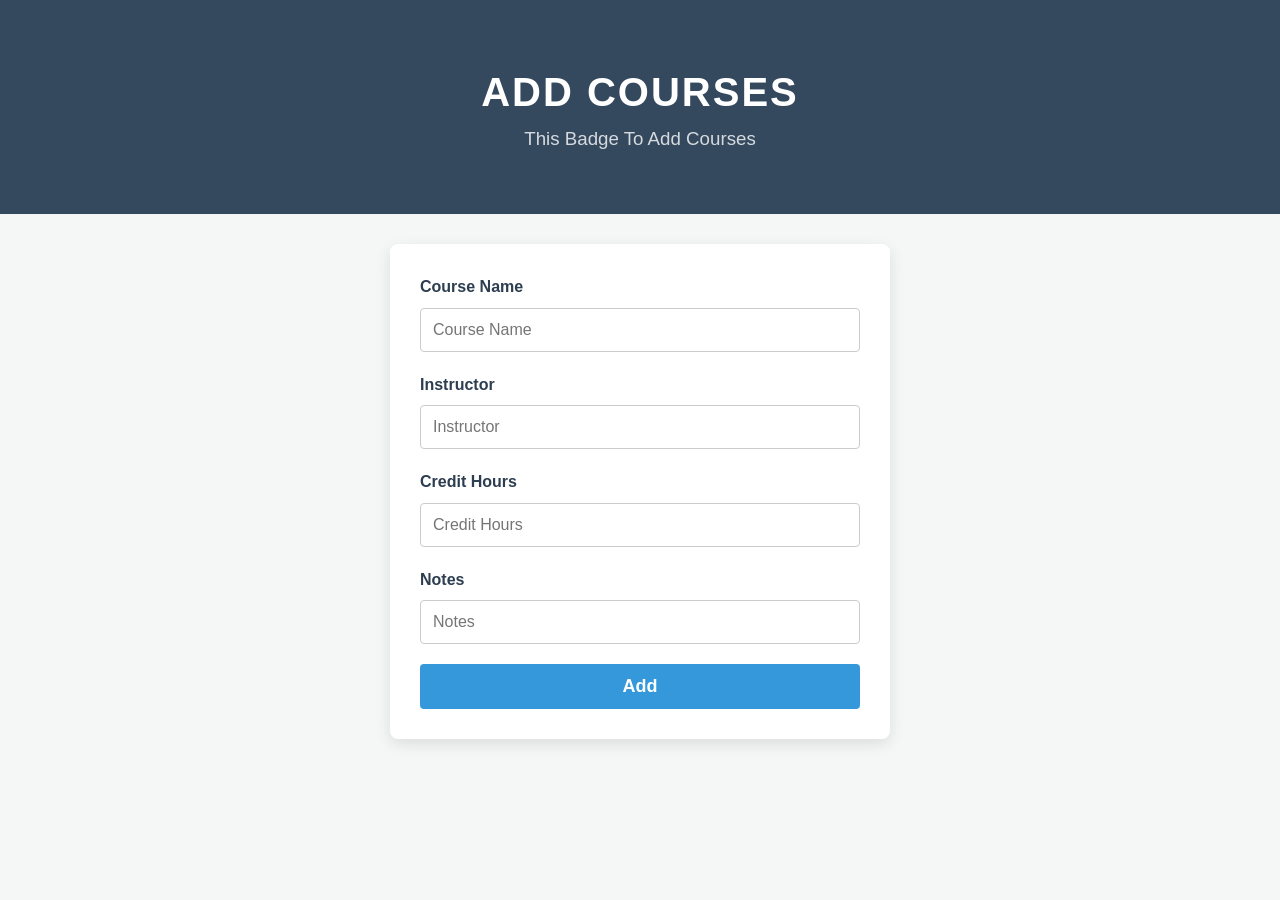
<file: add.html>
<!doctype html>
<html>
    <head>
        <meta charset="utf-8" />
        <meta name="viewport" content="width=device-width,initial-scale=1.0" />
        <title>Add courses</title>
        <link rel="stylesheet" href="add.css" />
    </head>
    <body>
        <div class="form-main">
            <h1>Add Courses</h1>
            <h3>This Badge To Add Courses</h3>
        </div>
        <form>
            <div class="local">
                <label>Course Name</label>
                <input type="text" required placeholder="Course Name" />

                <br />

                <label>Instructor</label>
                <input type="text" required placeholder="Instructor" />

                <br />

                <label>Credit Hours </label>
                <input type="text" required placeholder="Credit Hours" />

                <br />

                <label>Notes</label>
                <input type="text" placeholder="Notes" />
            </div>

            <br />
            <div class="save">
                <input type="submit" value="Add" />
            </div>
        </form>
    </body>
</html>
</file>
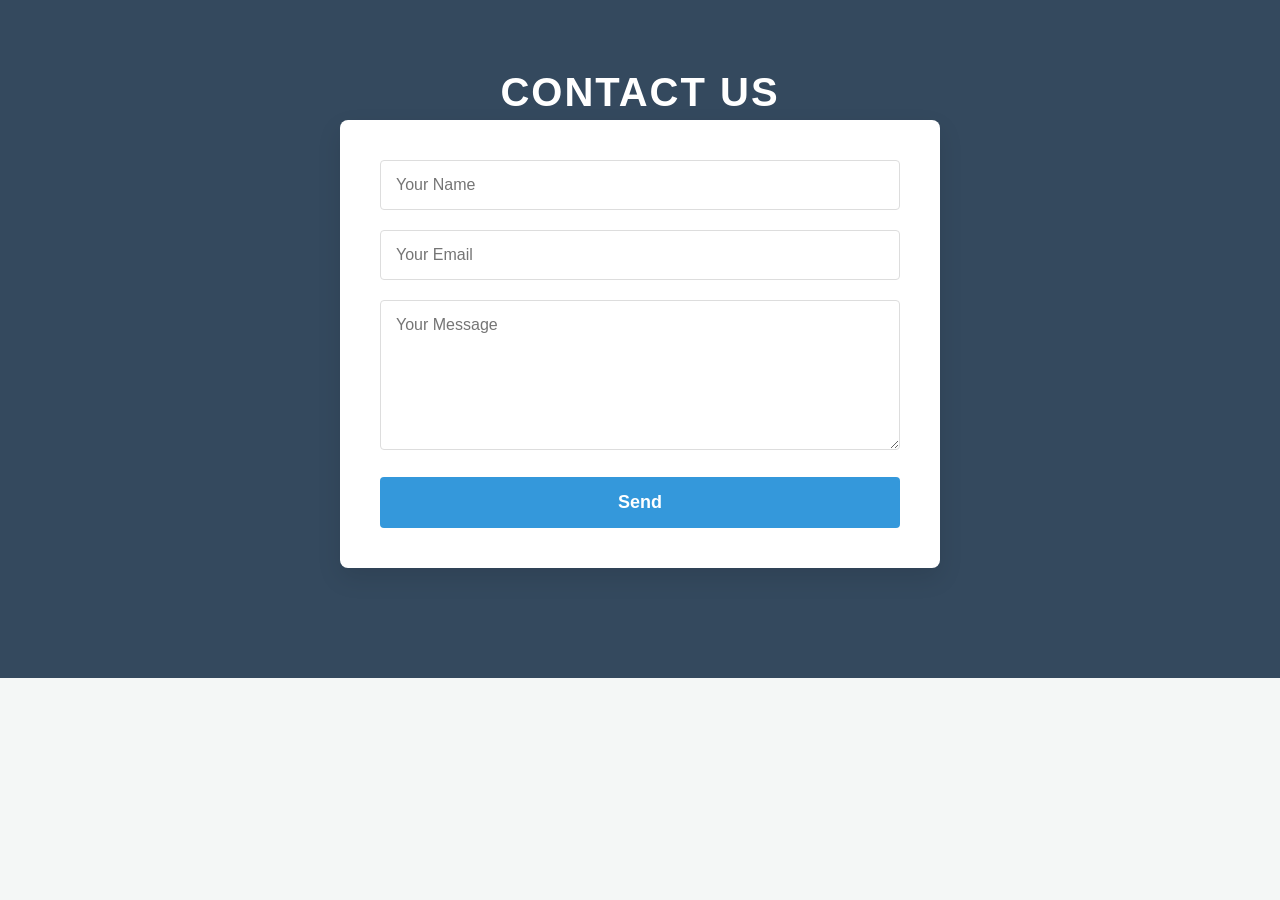
<file: contact.html>
<!doctype html>
<html>
    <head>
        <meta charset="utf-8" />
        <meta name="viewport" content="width=device-width,initial-scale=1.0" />
        <title>Contact table</title>
        <link rel="stylesheet" href="contact.css" />
    </head>
    <body>
        <section class="contact">
            <h1>Contact Us</h1>
            <p>Feel free to contact us anytime</p>

            <div class="contact-container">
                <form onsubmit="sendMessage(event)">
                    <input type="text" id="name" placeholder="Your Name" required />

                    <input type="email" id="email" placeholder="Your Email" required />

                    <textarea id="message" placeholder="Your Message" required></textarea>

                    <button type="submit">Send</button>
                </form>
            </div>
        </section>
    </body>
</html>
</file>
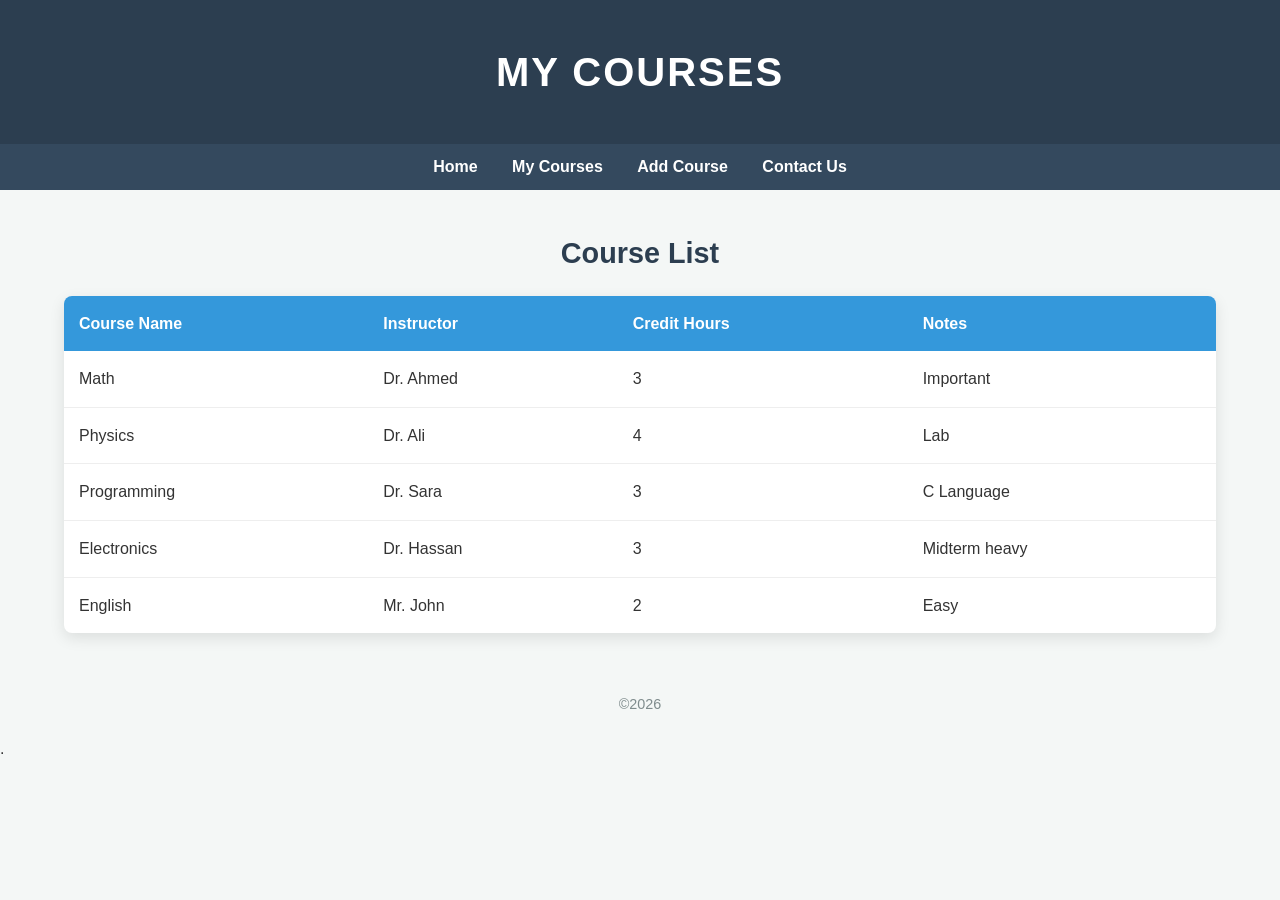
<file: courses.html>
<!doctype html>
<html lang="en">
    <head>
        <meta charset="UTF-8" />
        <title>Courses</title>
        <link rel="stylesheet" href="courses.css" />
    </head>
    <body>
        <header>
            <h1>My Courses</h1>
        </header>

        <nav>
            <ul>
                <li><a href="index.html">Home</a></li>
                <li><a href="courses.html">My Courses</a></li>
                <li><a href="add.html">Add Course</a></li>
                <li><a href="contact.html">Contact Us</a></li>
            </ul>
        </nav>

        <main>
            <h2>Course List</h2>

            <table>
                <tr>
                    <th>Course Name</th>
                    <th>Instructor</th>
                    <th>Credit Hours</th>
                    <th>Notes</th>
                </tr>

                <tr>
                    <td>Math</td>
                    <td>Dr. Ahmed</td>
                    <td>3</td>
                    <td>Important</td>
                </tr>

                <tr>
                    <td>Physics</td>
                    <td>Dr. Ali</td>
                    <td>4</td>
                    <td>Lab</td>
                </tr>

                <tr>
                    <td>Programming</td>
                    <td>Dr. Sara</td>
                    <td>3</td>
                    <td>C Language</td>
                </tr>

                <tr>
                    <td>Electronics</td>
                    <td>Dr. Hassan</td>
                    <td>3</td>
                    <td>Midterm heavy</td>
                </tr>

                <tr>
                    <td>English</td>
                    <td>Mr. John</td>
                    <td>2</td>
                    <td>Easy</td>
                </tr>
            </table>
        </main>

        <footer>
            <p>©️2026</p>
        </footer>
    </body>
</html>
.
</file>
<file: add.css>
* {
    margin: 0;
    padding: 0;
    box-sizing: border-box;
}

body {
    font-family: 'Segoe UI', Tahoma, Geneva, Verdana, sans-serif;
    background-color: #f4f7f6;
    color: #333;
    line-height: 1.6;
}

.form-main {
    background-color: #34495e;
    color: white;
    text-align: center;
    padding: 60px 20px;
    margin-bottom: 30px;
}

.form-main h1 {
    font-size: 2.5rem;
    text-transform: uppercase;
    letter-spacing: 2px;
}

.form-main h3 {
    font-weight: 300;
    opacity: 0.8;
}

form {
    max-width: 500px;
    margin: 0 auto 50px auto;
    background: #fff;
    padding: 30px;
    border-radius: 8px;
    box-shadow: 0 5px 15px rgba(0, 0, 0, 0.1);
}

.local label {
    display: block;
    font-weight: bold;
    margin-bottom: 8px;
    color: #2c3e50;
}

.local input[type="text"] {
    width: 100%;
    padding: 12px;
    margin-bottom: 20px;
    border: 1px solid #ccc;
    border-radius: 4px;
    font-size: 16px;
    transition: border-color 0.3s ease;
}

.local input[type="text"]:focus {
    outline: none;
    border-color: #3498db;
}

.save input[type="submit"] {
    width: 100%;
    background-color: #3498db;
    color: white;
    padding: 12px;
    border: none;
    border-radius: 4px;
    font-size: 18px;
    font-weight: bold;
    cursor: pointer;
    transition: background 0.3s ease;
}

.save input[type="submit"]:hover {
    background-color: #2980b9;
}

br {
    display: none;
}
</file>
<file: contact.css>
* {
    margin: 0;
    padding: 0;
    box-sizing: border-box;
}

body {
    font-family: 'Segoe UI', Tahoma, Geneva, Verdana, sans-serif;
    background-color: #f4f7f6;
    color: #333;
    line-height: 1.6;
}

.contact {
    background-color: #34495e;
    color: white;
    text-align: center;
    padding: 60px 20px;
}

.contact h1 {
    font-size: 2.5rem;
    text-transform: uppercase;
    letter-spacing: 2px;
    margin-bottom: 10px;
}

.contact p {
    font-weight: 300;
    opacity: 0.9;
}

.contact-container {
    max-width: 600px;
    margin: -40px auto 50px auto;
    background: #fff;
    padding: 40px;
    border-radius: 8px;
    box-shadow: 0 10px 25px rgba(0, 0, 0, 0.1);
}

form input[type="text"],
form input[type="email"],
form textarea {
    width: 100%;
    padding: 15px;
    margin-bottom: 20px;
    border: 1px solid #ddd;
    border-radius: 4px;
    font-size: 16px;
    font-family: inherit;
    transition: border-color 0.3s ease;
}

form textarea {
    height: 150px;
    resize: vertical;
}

form input:focus,
form textarea:focus {
    outline: none;
    border-color: #3498db;
}

button[type="submit"] {
    width: 100%;
    background-color: #3498db;
    color: white;
    padding: 15px;
    border: none;
    border-radius: 4px;
    font-size: 18px;
    font-weight: bold;
    cursor: pointer;
    transition: background 0.3s ease, transform 0.2s ease;
}

button[type="submit"]:hover {
    background-color: #2980b9;
}

button[type="submit"]:active {
    transform: scale(0.98);
}

@media (max-width: 768px) {
    .contact-container {
        width: 90%;
        margin-top: 20px;
        padding: 20px;
    }
}
</file>
<file: courses.css>
* {
    margin: 0;
    padding: 0;
    box-sizing: border-box;
}

body {
    font-family: 'Segoe UI', Tahoma, Geneva, Verdana, sans-serif;
    background-color: #f4f7f6;
    color: #333;
    line-height: 1.6;
}

header {
    background-color: #2c3e50;
    color: white;
    padding: 40px 0;
    text-align: center;
}

header h1 {
    font-size: 2.5rem;
    text-transform: uppercase;
    letter-spacing: 2px;
}

nav {
    background-color: #34495e;
    padding: 10px 0;
    text-align: center;
}

nav ul {
    list-style: none;
}

nav ul li {
    display: inline;
    margin: 0 15px;
}

nav ul li a {
    color: #fff;
    text-decoration: none;
    font-weight: bold;
    transition: color 0.3s;
}

nav ul li a:hover {
    color: #3498db;
}

main {
    max-width: 90%;
    margin: 40px auto;
}

main h2 {
    text-align: center;
    margin-bottom: 20px;
    color: #2c3e50;
    font-size: 1.8rem;
}

table {
    width: 100%;
    border-collapse: collapse;
    background: #fff;
    box-shadow: 0 5px 15px rgba(0,0,0,0.1);
    border-radius: 8px;
    overflow: hidden;
}

th {
    background-color: #3498db;
    color: white;
    padding: 15px;
    text-align: left;
}

td {
    padding: 15px;
    border-bottom: 1px solid #eee;
}

tr:last-child td {
    border-bottom: none;
}

tr:hover {
    background-color: #f1f1f1;
}

footer {
    text-align: center;
    padding: 20px;
    color: #7f8c8d;
    font-size: 0.9rem;
    margin-top: 20px;
}

@media (max-width: 600px) {
    nav ul li {
        display: block;
        margin: 10px 0;
    }
    
    table {
        font-size: 14px;
    }
}
</file>
